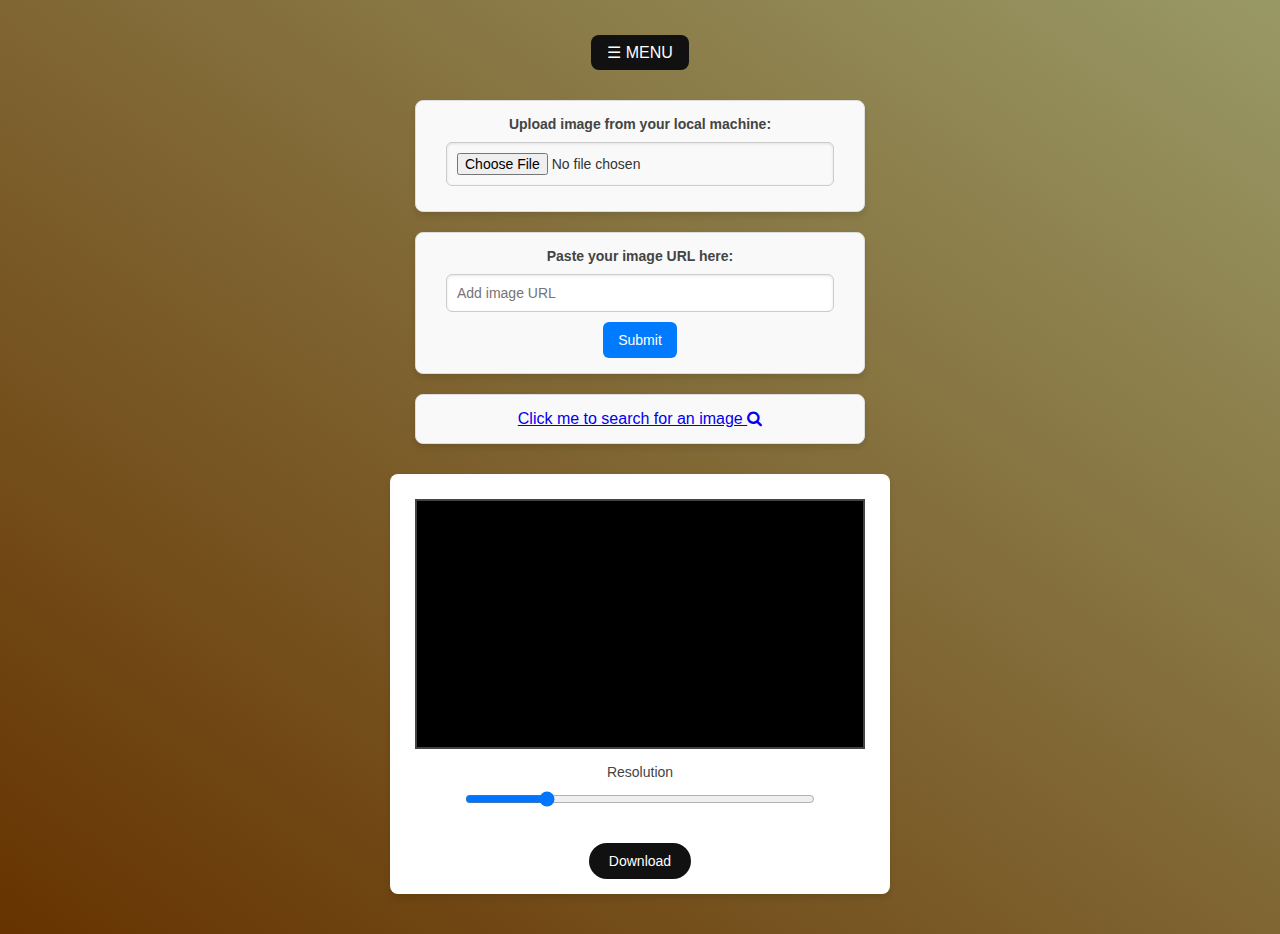
<file: index.html>
<!DOCTYPE html>
<html lang="en">
<head>
    <meta charset="UTF-8">
    <meta http-equiv="X-UA-Compatible" content="IE=edge">
    <meta name="viewport" content="width=device-width, initial-scale=1.0">
    <title>Document</title>
    <link rel="stylesheet" href="https://cdnjs.cloudflare.com/ajax/libs/font-awesome/4.7.0/css/font-awesome.min.css">
    <link rel="stylesheet" href="style.css">
</head>
<body>
      <div id="mySidebar" class="sidebar">
        <a href="#" class="closebtn" onclick="closeNav()">&times;</a>
        <a href="about.html">About</a>
        <a href="contact.html">Contact</a>
      </div>
      <div id="main">
        <button class="openbtn" onclick="openNav()">&#9776; MENU</button>   
      </div>
    
      <div class="source-input">
        <p><strong>Upload image from your local machine:</strong></p>
        <input type="file" id="image_input">
    </div>
    
    <div class="source-input">
        <p><strong>Paste your image URL here:</strong></p>
        <form id="search" method="get" action="">
            <input type="text" id="key" placeholder="Add image URL">
            <input type="button" id="sb" value="Submit">
        </form>
    </div>
    
    <div class="source-input">
        <a id="search-image" href="search.html">Click me to search for an image
            <i class="fa fa-search"></i>
        </a>
    </div>
    

   
    <div class="container"> 
     <canvas id = "canvas1"></canvas>
     <div class="control">
        <label for="resolution" id="resolutionLabel">Resolution</label>
        <input type="range" id="resolution" name="resolution" min="1" max="20" value="5">
     </div>
     <button onclick="download()" style="border-radius : 20px;">Download</button>
    </div>
    
     
</body>
<script src="https://ajax.googleapis.com/ajax/libs/jquery/3.6.0/jquery.min.js"></script>
<script src="script.js" ></script
</html>
</file>
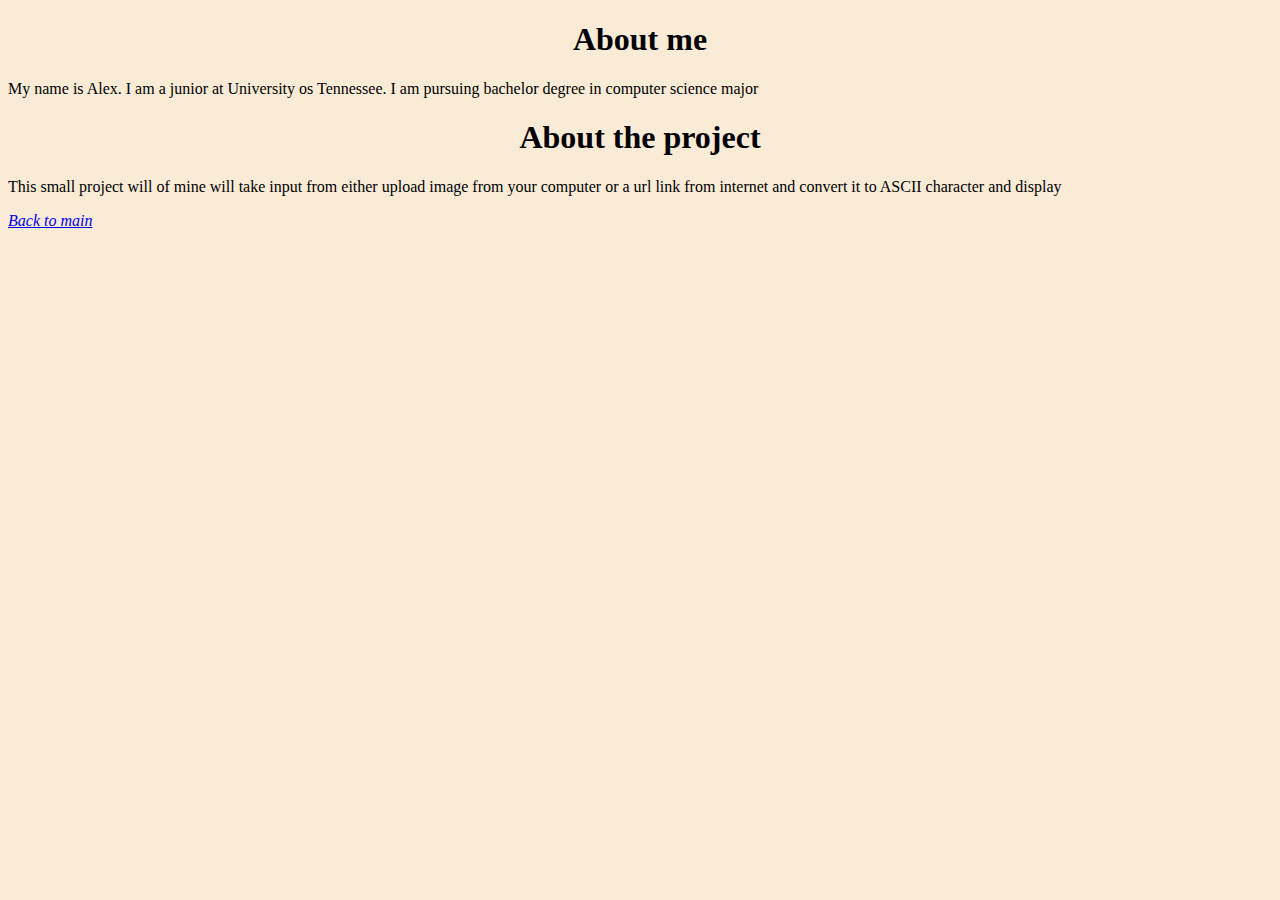
<file: about.html>
<!DOCTYPE html>
<html>
<head>
<meta name="viewport" content="width=device-width, initial-scale=1"></head>
<body>

<div class="about-section">
  <h1 style="text-align:center">About me</h1>
  <p>My name is Alex. I am a junior at University os Tennessee. I am pursuing bachelor degree in computer science major</p>
  <h1 style="text-align:center">About the project</h1>
  <p>This small project will of mine will take input from either upload image from your computer or a url link from internet and convert
    it to ASCII character and display
  </p>
</div>

<a href="index.html" style="font-style: italic ;">Back to main</a>

</body>
</html>
<style>
body{
  background-color:antiquewhite;
}
</style>
</file>
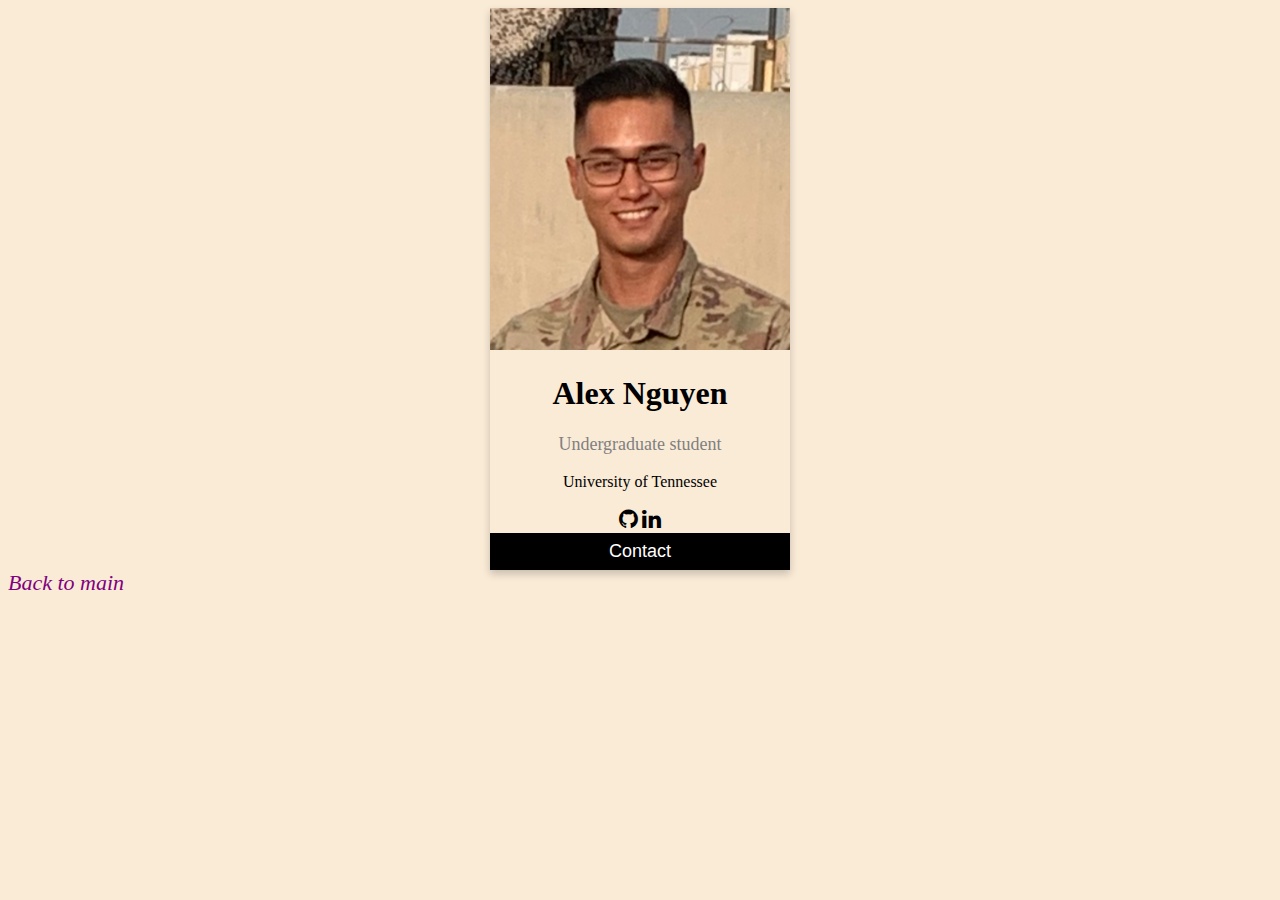
<file: contact.html>
<!DOCTYPE html>
<html lang="en">
<head>
    <meta charset="UTF-8">
    <meta http-equiv="X-UA-Compatible" content="IE=edge">
    <meta name="viewport" content="width=device-width, initial-scale=1.0">
    <title>Document</title>
    <!-- Add icon library -->
    <link rel="stylesheet" href="https://cdnjs.cloudflare.com/ajax/libs/font-awesome/4.7.0/css/font-awesome.min.css">
</head>
<body>
    <div class="card">
        <img src="IMG_2320.jpg" alt="Alex" style="width:100%">
        <h1>Alex Nguyen</h1>
        <p class="title">Undergraduate student</p>
        <p>University of Tennessee</p>
        <a href="https://github.com/bolophil"><i class="fa fa-github"></i></a>
        <a href="https://www.linkedin.com/in/alex-nguyen-788844236/"><i class="fa fa-linkedin"></i></a> 
        <button id = "contact" onclick="contact()">Contact</button>
        <p id="display" style="display:none"> Email: hnguye48@vols.utk.edu <br> Phone: 714-728-7191 </p>
        
      </div>
      <a class="back" href="index.html">Back to main</a>
</body>
</html>



<style>
.card {
  box-shadow: 0 4px 8px 0 rgba(0, 0, 0, 0.2);
  max-width: 300px;
  margin: auto;
  text-align: center;
}

.title {
  color: grey;
  font-size: 18px;
}
body{
  background-color: antiquewhite;
}
button {
  border: none;
  outline: 0;
  display: inline-block;
  padding: 8px;
  color: white;
  background-color: #000;
  text-align: center;
  cursor: pointer;
  width: 100%;
  font-size: 18px;
}
.back{
  font-style: italic;
  color:purple;
}
a {
  text-decoration: none;
  font-size: 22px;
  color: black;
}

button:hover, a:hover {
  opacity: 0.7;
}
/* read more button*/ 
#more {display: none;}
</style>

<script>
  function contact(){
    var show = document.getElementById("display");
    if(show.style.display === 'none') {
      show.style.display= 'block';
      document.getElementById("contact").innerHTML = "Close";
    }
    else {
      show.style.display= 'none';
      document.getElementById("contact").innerHTML = "Contact";
    }
  }

</script>
</file>
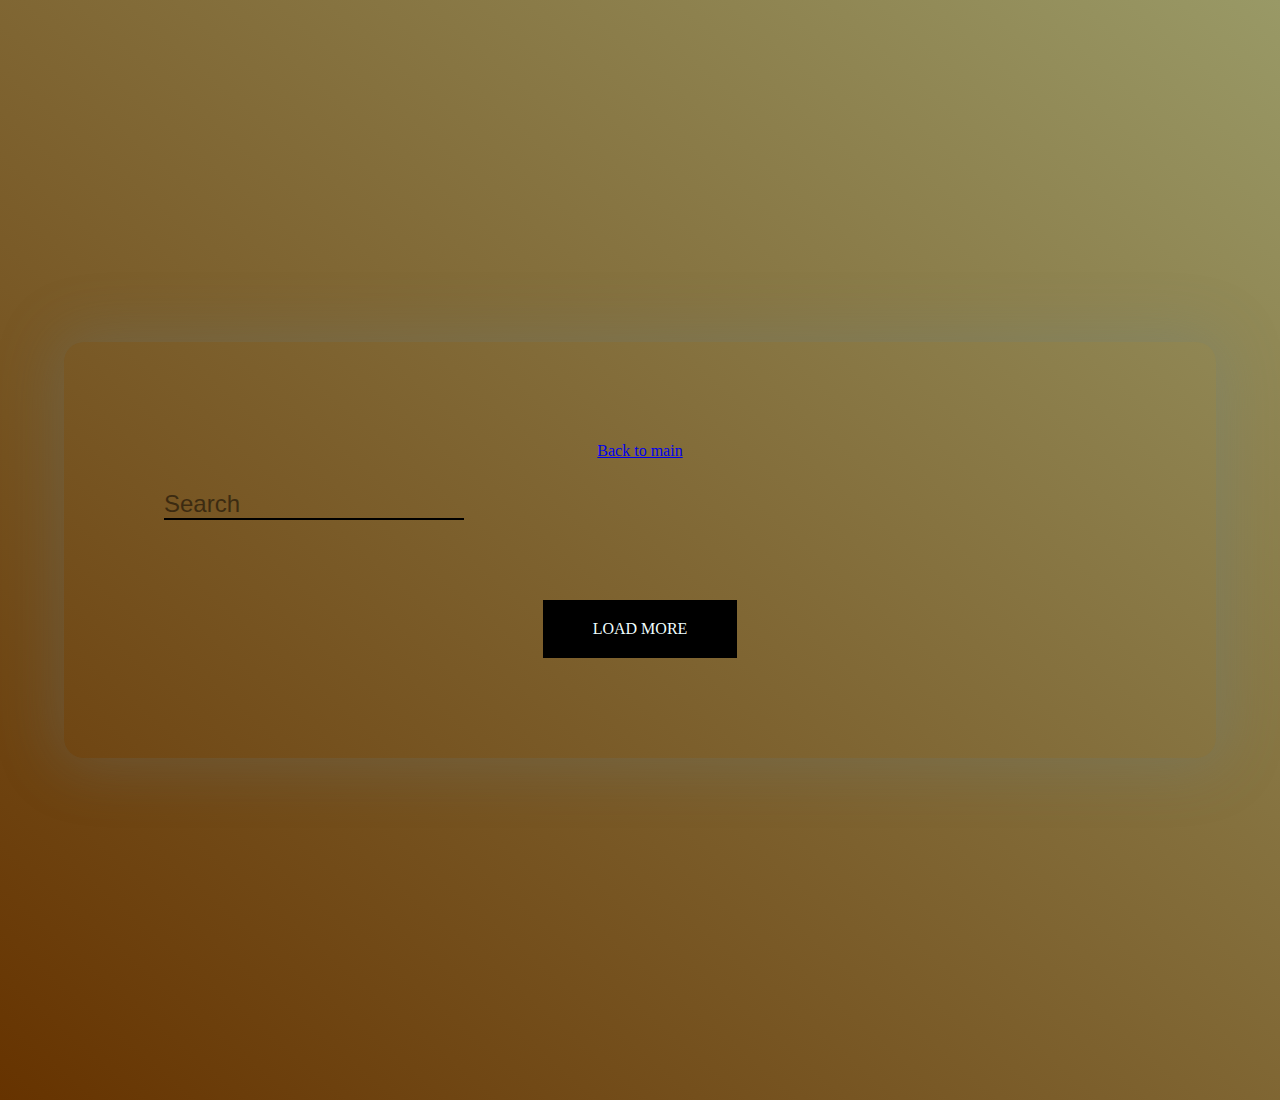
<file: search.html>
<!DOCTYPE html>
<html lang="en">
<head>
  <meta charset="UTF-8">
  <meta name="viewport" content="width=device-width, initial-scale=1.0">
  <link rel="stylesheet" href="https://cdnjs.cloudflare.com/ajax/libs/font-awesome/4.7.0/css/font-awesome.min.css">
  <link rel="stylesheet" href="search-style.css">
</head>
<body>
  <section>
    <div class="container">
      <a class="back" href="index.html">Back to main</a>
      <div class="header">
        <form>
          <input type="text" placeholder="Search">
          <ion-icon name="search-outline"></ion-icon>
        </form>
      </div>
      <div class="gallery">   
      </div>
      <a class="load-more" data-img="curated">Load More</a>
    </div>
  </section>
  <script src="search-script.js"></script>
</body>
</html>
</file>
<file: search-style.css>
*{
  margin: 0;
  padding: 0;
  box-sizing: border-box;
}

body{
  background: linear-gradient(to top right, #663300 0%, #999966 100%);
}
img{
  width: 70%;
  height: 100%;
  object-fit: cover;
}
section{
  min-height:100vh;
  width: 100%;
  display: flex;
  align-items: center;
  justify-content: center;
  margin: 100px 0;
}
.container{
  background-color: transparent;
  width: 90%;
  max-width: 900px;
  margin: 0 auto;
  box-shadow: 0px 0px 61px 7px #5e849c40;
  padding: 50px 20px;
  border-radius: 20px;
  text-align: center;
}

form{
  margin-top: 30px;
  width: 100%;
  max-width: 300px;
  position: relative;
  text-align: center;
}
input{
  border: none;
  border-bottom: 2px solid black;
  font-size: 20px;
  width: 100%;
  outline: none;
  color: black;
  background-color: transparent;
}
input::placeholder{
  opacity: .5;
  color: black;
}
form ion-icon{
  position: absolute;
  right: 0;
  font-size: 20px;
  opacity: .5;
  color: black;
}
.gallery{
  width: 100%;
  display: grid;
  grid-template-columns: repeat(auto-fit, minmax(250px, 1fr)) ;
  margin-top: 50px;
  grid-gap: 20px;
}
.item{
  width: 100%;
  height: 300px;
  position: relative;
  overflow: hidden;
  border-radius:8px;
  transition: .3s ease box-shadow;
}

.item:hover{
  box-shadow: 0px 0px 20px 3px #00000042;
}
.item:nth-last-child(1){
  margin-bottom: 0;
}

.load-more{
  display: inline-block;
  margin-top:30px;
  padding: 20px 50px;
  background-color: black;
  text-decoration: none;
  text-transform: uppercase;
  color: azure;
  font-weight: 500;
  cursor: pointer;
}
@media only screen and (min-width: 900px){
 .container{
   max-width: 1160px;
   padding: 100px;
 }
 .header{
   color: black;
   flex-direction: row;
   justify-content: space-between;
 }
 .header input{
   font-size: 24px;
 }
 .header ion-icon{
   font-size: 24px;
 }
 .gallery{
   grid-gap: 30px;
 }
 
}

.box {
  flex: 1 1 2rem;
  margin: 10px 20px;
  padding: 8px 5px;

  /* This makes them line up at the top of each row */
  align-self: normal;

  /* Makes each result a flex container and lines them up as a centered column */
  display: flex;
  flex-direction: column;
  align-items: center;
  /* background-color: rgba(128, 128, 128, 0.148); */

  background-color: #d7e6d509;
  min-width: 260px;
  max-width: 260px;
}

.box::after {
	content: "Click to copy URL";
	color: #000;
	background-color: #dcc95e;
	cursor: pointer;
	padding: 3px 10px;
	position: absolute;
	bottom:0;
}

/*  */
.tooltip {
  position: relative;
  display: inline-block;
}

.tooltip .tooltiptext {
  visibility: hidden;
  width: 140px;
  background-color: #555;
  color: #fff;
  text-align: center;
  border-radius: 6px;
  padding: 5px;
  position: absolute;
  z-index: 1;
  bottom: 150%;
  left: 50%;
  margin-left: -75px;
  opacity: 0;
  transition: opacity 0.3s;
}

.tooltip .tooltiptext::after {
  content: "";
  position: absolute;
  top: 100%;
  left: 50%;
  margin-left: -5px;
  border-width: 5px;
  border-style: solid;
  border-color: #555 transparent transparent transparent;
}

.tooltip:hover .tooltiptext {
  visibility: visible;
  opacity: 1;
}
</file>
<file: style.css>
/* General Reset */
* {
  margin: 0;
  padding: 0;
  box-sizing: border-box;
}

/* Body Styling */
body {
  min-height: 100vh;
  display: flex;
  flex-direction: column;
  align-items: center;
  justify-content: flex-start;
  position: relative;
  background: linear-gradient(to top right, #663300 0%, #999966 100%);
  color: #333;
  font-family: Arial, sans-serif;
  margin: 0;
  padding: 20px 0;
}

/* Sidebar */
.sidebar {
  height: 100%; /* 100% Full-height */
  width: 0; /* 0 width - change this with JavaScript */
  position: fixed; /* Stay in place */
  z-index: 1; /* Stay on top */
  top: 0;
  left: 0;
  background-color: black; /* Black */
  overflow-x: hidden; /* Disable horizontal scroll */
  padding-top: 60px; /* Place content 60px from the top */
  transition: 0.5s; /* 0.5 second transition effect to slide in the sidebar */
}

.sidebar a {
  padding: 8px 8px 8px 32px;
  text-decoration: none;
  font-size: 20px;
  color: #818181;
  display: block;
  transition: 0.3s;
}

.sidebar a:hover {
  color: #f1f1f1;
}

.sidebar .closebtn {
  position: absolute;
  top: 0;
  right: 25px;
  font-size: 36px;
  margin-left: 50px;
}

.openbtn {
  font-size: 16px;
  padding: 8px 16px;
  background-color: #111;
  color: white;
  border: none;
  border-radius: 8px;
  cursor: pointer;
  margin-bottom: 20px;
}

.openbtn:hover {
  background-color: #444;
}

/* Source Input Boxes */
.source-input {
  text-align: center;
  font-size: 16px;
  padding: 15px;
  margin: 10px auto;
  border: 1px solid #ddd;
  border-radius: 8px;
  width: 90%;
  max-width: 450px;
  background-color: #f9f9f9;
  box-shadow: 0 4px 6px rgba(0, 0, 0, 0.1);
}

.source-input p {
  font-size: 14px;
  margin-bottom: 10px;
  color: #444;
}

.source-input input[type="file"],
.source-input input[type="text"] {
  width: calc(100% - 30px);
  padding: 10px;
  font-size: 14px;
  margin-bottom: 10px;
  border: 1px solid #ccc;
  border-radius: 6px;
  box-shadow: inset 0 1px 3px rgba(0, 0, 0, 0.1);
}

.source-input input[type="button"] {
  padding: 10px 15px;
  font-size: 14px;
  color: white;
  background-color: #007BFF;
  border: none;
  border-radius: 6px;
  cursor: pointer;
  transition: background-color 0.3s;
}

.source-input input[type="button"]:hover {
  background-color: #0056b3;
}

/* Container and Canvas */
.container {
  width: 90%;
  max-width: 500px;
  margin: 20px auto;
  padding: 15px;
  text-align: center;
  background-color: #fff;
  border-radius: 8px;
  box-shadow: 0 4px 6px rgba(0, 0, 0, 0.1);
}

canvas {
  background: black;
  border: 2px solid #444;
  display: block;
  margin: 10px auto 15px auto;
  width: 100%;
  max-width: 450px;
  height: 250px; /* Adjusted to smaller height */
}

/* Controls for resolution slider */
.control {
  display: flex;
  flex-direction: column;
  align-items: center;
  margin-bottom: 15px;
}

.control > label {
  font-size: 14px;
  margin-bottom: 5px;
  color: #444;
}

.control > input {
  width: 80%;
  max-width: 350px;
  padding: 5px;
  border: 1px solid #ccc;
  border-radius: 6px;
}

button {
  padding: 10px 20px;
  font-size: 14px;
  background-color: #111;
  color: white;
  border: none;
  border-radius: 8px;
  cursor: pointer;
  transition: background-color 0.3s;
  margin-top: 15px;
}

button:hover {
  background-color: #444;
}

/* Responsive Adjustments */
@media screen and (max-width: 768px) {
  .source-input {
    width: 95%;
  }
  canvas {
    max-width: 100%;
    height: auto; /* Maintain aspect ratio */
  }
  button {
    font-size: 14px;
    padding: 10px 16px;
  }
}

@media screen and (max-width: 480px) {
  .sidebar a {
    font-size: 14px;
  }
  .openbtn {
    font-size: 14px;
    padding: 6px 10px;
  }
  .source-input {
    font-size: 12px;
    padding: 10px;
  }
  button {
    font-size: 12px;
    padding: 8px 12px;
  }
}
</file>
